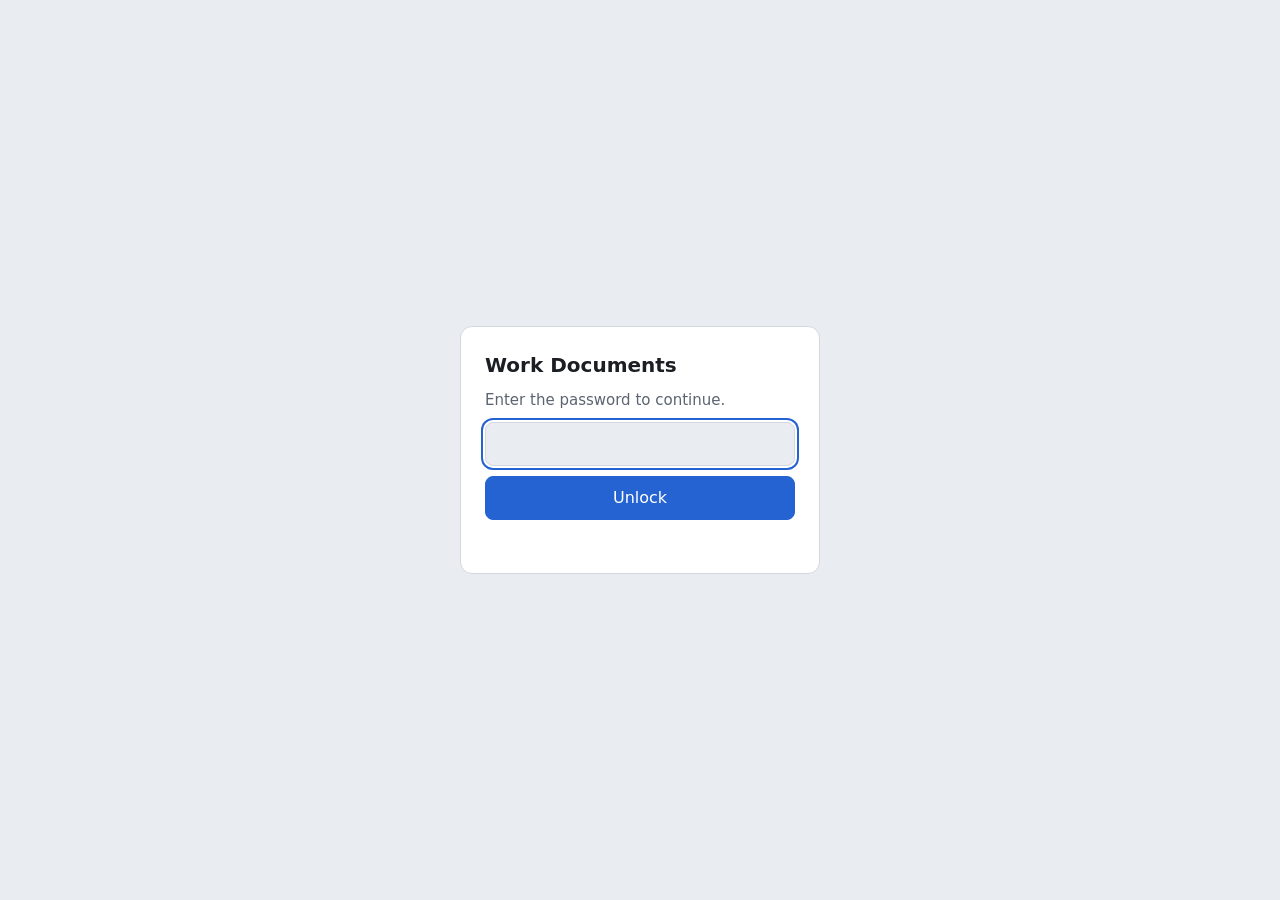
<file: upload-to-netlify/index.html>
<!doctype html>
<html lang="en" data-page="index">
<head>
<meta charset="utf-8">
<meta name="viewport" content="width=device-width, initial-scale=1">
<meta name="robots" content="noindex, nofollow">
<title>Work Documents</title>
<meta name="referrer" content="no-referrer">
<link rel="stylesheet" href="assets/app.css">
</head>
<body>
<main class="lock" hidden>
  <form id="unlock" class="lock-card">
    <h1>Work Documents</h1>
    <p>Enter the password to continue.</p>
    <input id="pw" type="password" autocomplete="current-password" aria-label="Password" required>
    <button class="btn btn-primary" type="submit">Unlock</button>
    <p id="msg" class="lock-msg" role="status"></p>
  </form>
</main>
<script src="assets/lock.js"></script>
</body>
</html>
</file>
<file: upload-to-netlify/assets/app.css>
/* Work Documents — shared styles.
   App chrome follows the device's light/dark setting.
   Document sheets are always white paper so exports look the same everywhere. */

:root {
  color-scheme: light;
  --bg: #e9ecf0;
  --surface: #ffffff;
  --text: #1b1f24;
  --muted: #5b6470;
  --border: #d3d8df;
  --accent: #2463d1;
  --accent-text: #ffffff;
  --danger: #b3261e;
  --focus: #2463d1;
  --sheet-shadow: 0 1px 2px rgba(0, 0, 0, .10), 0 6px 24px rgba(0, 0, 0, .10);
}
@media (prefers-color-scheme: dark) {
  :root:not([data-theme="light"]) {
    color-scheme: dark;
    --bg: #14171b;
    --surface: #1e2329;
    --text: #e6e9ed;
    --muted: #9aa3ad;
    --border: #353c45;
    --accent: #6b9cf2;
    --accent-text: #0b1220;
    --danger: #f2827a;
    --focus: #8fb4f6;
    --sheet-shadow: 0 1px 2px rgba(0, 0, 0, .6), 0 6px 24px rgba(0, 0, 0, .5);
  }
}
:root[data-theme="dark"] {
  color-scheme: dark;
  --bg: #14171b;
  --surface: #1e2329;
  --text: #e6e9ed;
  --muted: #9aa3ad;
  --border: #353c45;
  --accent: #6b9cf2;
  --accent-text: #0b1220;
  --danger: #f2827a;
  --focus: #8fb4f6;
  --sheet-shadow: 0 1px 2px rgba(0, 0, 0, .6), 0 6px 24px rgba(0, 0, 0, .5);
}

*, *::before, *::after { box-sizing: border-box; }
html { -webkit-text-size-adjust: 100%; text-size-adjust: 100%; }
body {
  margin: 0;
  min-height: 100vh;
  background: var(--bg);
  color: var(--text);
  font: 15px/1.45 system-ui, -apple-system, "Segoe UI", Roboto, sans-serif;
}
[hidden] { display: none !important; }
:focus-visible { outline: 2px solid var(--focus); outline-offset: 2px; }

/* ---------- Buttons ---------- */
.btn {
  display: inline-flex; align-items: center; justify-content: center; gap: 6px;
  min-height: 36px; padding: 6px 12px;
  border: 1px solid var(--border); border-radius: 8px;
  background: var(--surface); color: var(--text);
  font: inherit; font-size: 14px; text-decoration: none; white-space: nowrap;
  cursor: pointer;
}
.btn:hover { border-color: var(--muted); }
.btn:disabled { opacity: .6; cursor: progress; }
.btn-primary { background: var(--accent); border-color: var(--accent); color: var(--accent-text); }
.btn-ghost { background: transparent; border-color: transparent; }
.btn-ghost:hover { border-color: var(--border); }
.btn[aria-pressed="true"] { background: var(--text); color: var(--surface); border-color: var(--text); }
.seg { display: inline-flex; }
.seg .btn:first-child { border-radius: 8px 0 0 8px; }
.seg .btn:last-child { border-radius: 0 8px 8px 0; margin-left: -1px; }

/* ---------- Toolbar ---------- */
.toolbar {
  position: sticky; top: 0; z-index: 10;
  display: flex; flex-wrap: wrap; align-items: center; gap: 8px;
  padding: 8px 16px;
  background: var(--surface); border-bottom: 1px solid var(--border);
}
.toolbar-title { font-size: 16px; margin-right: auto; }
.toolbar .group { display: flex; flex-wrap: wrap; gap: 8px; }

/* ---------- Lock screen ---------- */
.lock { min-height: 100vh; display: grid; place-items: center; padding: 16px; }
.lock-card {
  width: 100%; max-width: 360px; padding: 24px;
  background: var(--surface); border: 1px solid var(--border); border-radius: 12px;
  display: grid; gap: 10px;
}
.lock-card h1 { margin: 0; font-size: 20px; }
.lock-card p { margin: 0; color: var(--muted); }
.lock-card input {
  width: 100%; min-height: 44px; padding: 8px 12px;
  font: inherit; font-size: 16px; color: var(--text);
  background: var(--bg); border: 1px solid var(--border); border-radius: 8px;
}
.lock-card button { min-height: 44px; font-size: 16px; }
.lock-msg { min-height: 1.4em; font-size: 14px; }
.lock-msg.error { color: var(--danger) !important; }

/* ---------- Home ---------- */
.home { max-width: 720px; margin: 0 auto; padding: 24px 16px; display: grid; gap: 12px; }
.card {
  display: grid; gap: 2px; padding: 16px 18px;
  background: var(--surface); color: var(--text); text-decoration: none;
  border: 1px solid var(--border); border-radius: 12px;
}
.card:hover { border-color: var(--accent); }
.card-title { font-weight: 600; font-size: 17px; }
.card-sub { color: var(--muted); font-size: 14px; }

/* ---------- Document stage + A4 sheet ---------- */
.stage { padding: 16px; overflow-x: auto; }
.sheet {
  /* Fixed A4 canvas: 210mm x 297mm = 794 x 1123 CSS px. Scaled to fit by doc.js. */
  width: 794px; min-height: 1123px;
  margin: 0 auto;
  padding: 52px 56px;
  background: #fff; color: #000;
  color-scheme: light;
  box-shadow: var(--sheet-shadow);
  font: 12px/1.45 Arial, Helvetica, sans-serif;
}
.sheet input, .sheet select, .sheet textarea {
  font: inherit; color: #000; background: #fff;
  border: 1px solid #b9c0c9; border-radius: 3px; padding: 1px 4px;
  max-width: 100%;
}
.sheet input:focus, .sheet select:focus, .sheet textarea:focus { outline: 2px solid #2463d1; outline-offset: 0; }
.sheet .bare { border-color: transparent; background: #f4f7fb; }
.sheet .full { width: 100%; }
.sheet .mini-btn {
  font: 12px/1 Arial, sans-serif; width: 22px; height: 20px; padding: 0;
  border: 1px solid #b9c0c9; border-radius: 3px; background: #fff; color: #000; cursor: pointer;
}

/* Text that replaces form fields during PDF / image / print export */
.frozen { display: inline-block; white-space: pre-wrap; vertical-align: baseline; min-height: 1em; }
.frozen.block { display: block; width: 100%; }

/* ---------- Print ---------- */
@page { size: A4; margin: 0; }
@media print {
  body { background: #fff; min-height: 0; }
  .toolbar, [data-no-export] { display: none !important; }
  .stage { padding: 0; overflow: visible; }
  .sheet { zoom: 1 !important; box-shadow: none; margin: 0; width: 210mm; min-height: 296mm; }
}
</file>
